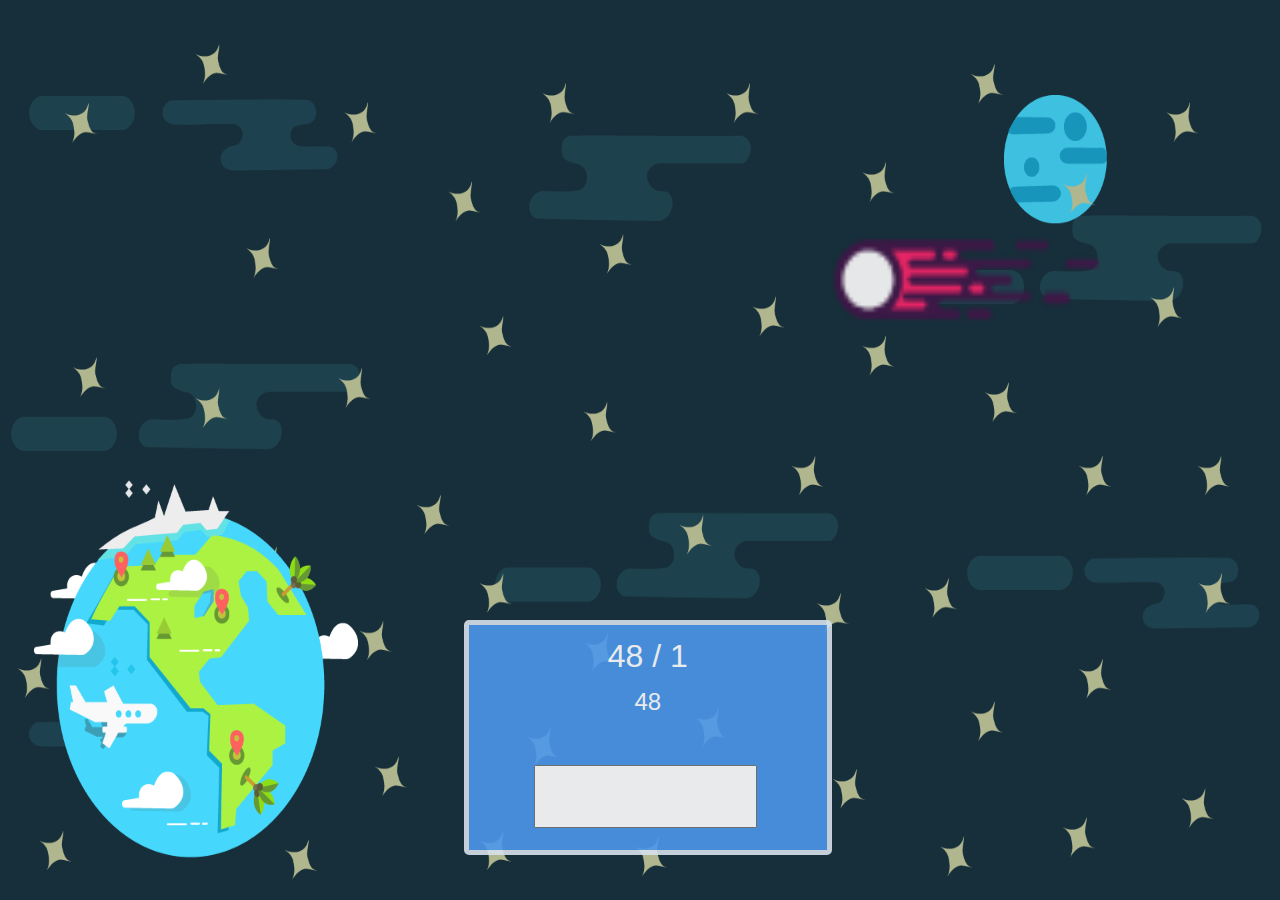
<file: game.html>
<!DOCTYPE html>

<html>
	<head>
		<title>Math Explorer</title>
		<meta charset="utf-8">
		<link rel="stylesheet" type="text/css" href="game.css">
	</head>
		<div class = "start">
			<form>
				<input type="button" class = "start_button" onclick="window.location.href = 'game.html'" id = "start_button">
			</form>
		</div>
		<body id = "body"> 
			<div class = "eq_box" id = "eq_box">
				<p id = "equation"></p>
				<p id = "answer">Please enter an answer</p>
				<p id = "success"></p>
				<form onsubmit="return false">
					<input type = "text" id = "answer_field"><br>
					<button id = "sub_button" onclick="Main1()"><br>
				</form>
			</div>
			<div id = "high_score">
				<p id = "beat_hi_score">Congratulations! You got the highest score!</p>
				<p>High Score:</p>
				<p id = "high_score_value"></p>
			</div>
			<div id="scoreboard">
				<p id="your_score">Your Score:</p>
				<p id="score_end"></p>
			</div>
			<img id = "earthdest" src = "./game models/Flaming planet.png" height = 55% width = 35%>
			<canvas id="icanvas" class = "canvas">
				<script type="text/javascript">
					var imgCall = new Image();
					var canvas = document.getElementById('icanvas');
					var context = canvas.getContext("2d");
					var x = 231;
					var y = 30;
					
					imgCall.onload = direction;
					imgCall.src = "./game models/Asteroid(Updated).png";   // load image

					var widthRatio = canvas.width / imgCall.width;
					var heightRatio = canvas.height / imgCall.height;
					var ratio = Math.min(widthRatio, heightRatio);

					function direction() {
					  context.clearRect(0, 0, canvas.width, canvas.height);  // clear canvas

					  context.drawImage(imgCall, x,y, imgCall.width * .3, imgCall.height * .3);                       // draw image at current position

					  y += .6;
					  x -= 1.2;
					  if (y < 133)     // loop
					  {
					  	requestAnimationFrame(direction);
					  } else {
					  	document.getElementById("earthdest").style.visibility = "visible";
					  	document.getElementById("scoreboard").style.visibility = "visible";
					  	document.getElementById("eq_box").style.visibility = "hidden";
					  	document.getElementById("equation").innerHTML = "You lost!";
					  	document.getElementById("answer").innerHTML = "Press Start to try again!";
					  	document.getElementById("success").innerHTML = "";
					  	context.clearRect(0,0, canvas.width, canvas.height);
					  	document.getElementById("body").style.background = "url('./backgrounds/Math_Explorer(Background).png') center center fixed";
					  	document.getElementById("body").style.backgroundSize= "100% 100%";
					  	document.getElementById("answer_field").style.visibility = "hidden";
					  	document.getElementById("start_button").style.visibility = "visible";
					  	document.getElementById("high_score").style.visibility = "visible";	
					  	var newScore = localStorage.getItem("score");
					  	if (newScore > score){
					  		
					  		document.getElementById("high_score_value").innerHTML = newScore;

					  	}
					  	else {
					  		document.getElementById("beat_hi_score").style.visibility = "visible";
					  		document.getElementById("high_score_value").innerHTML = score;
					  	}
					  }
					 
					}
				</script>
			<script src="Logic.js"></script>
			<script>
				var score = 0;
				document.getElementById("score_end").innerHTML = score;
				Main();
				function Main1() {
					
					var answerValue = parseInt(document.getElementById("answer_field").value);
					var answerTrue = document.getElementById("answer").value;
					document.getElementById("score_end").innerHTML = score;
					document.getElementById("answer_field").value = "";
					if (answerValue == answerTrue)
					{
						document.getElementById("answer").innerHTML = "Please enter an answer";
						document.getElementById("success").innerHTML = "Nice!";
						document.getElementById("success").className = "success_animation";
						score += 5;
						localStorage.setItem("new_score", score);
						document.getElementById("score_end").innerHTML = score;
						x = 231;
						y = 30;
						Main();
					} else {
						document.getElementById("answer").innerHTML = "That's not correct :(";
						document.getElementById("success").className = "unsucc";
						document.getElementById("score_end").innerHTML = score;
					}

				}
			</script>
			</canvas>
		<audio controls autoplay loop id = "song">
			<source src="audio files/Hubbub.mp3" type="audio/ogg">
		</audio>
		</body>
</html>
</file>
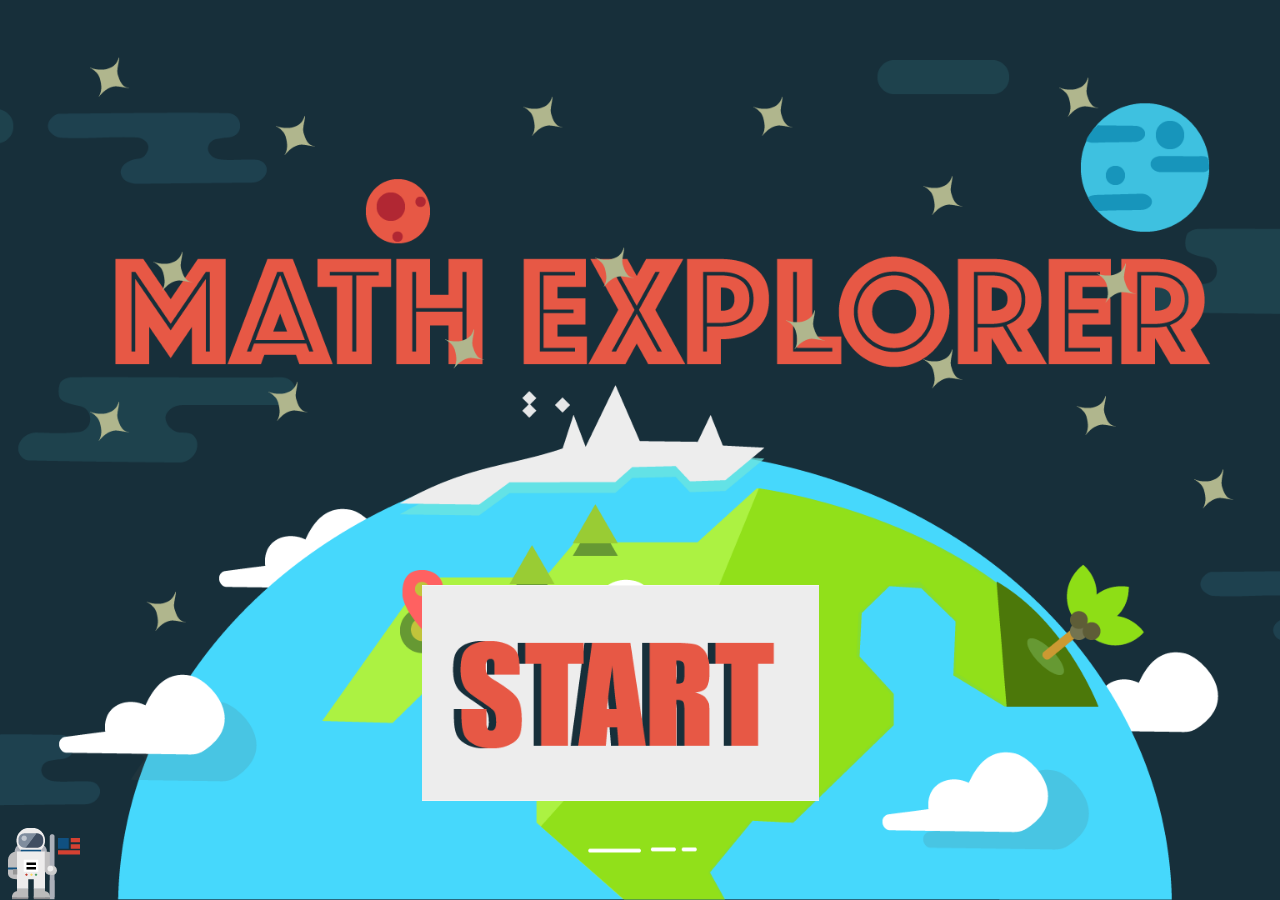
<file: home.html>
<!DOCTYPE html>

<html>
	<head>
		<meta charset="utf-8">
		<title>Math Explorer</title>
		<link rel='shortcut icon' type='image/x-icon' href='images/favicon.ico' />
		<link rel="stylesheet" type="text/css" href="home.css">
		<link href="https://fonts.googleapis.com/css?family=Open+Sans" rel="stylesheet">
	</head>
	<header>
	</header>
	<body>
		<img src="./game models/Astronaut.png" id="astroboi">
		<!-- <div class = "instructions">
			<p>Answer the math problem by typing the answer into the box at the bottom right!</p>
		</div> -->
		<div class = "start">
			<form>
				<input type="button" class = "start_button" onclick="window.location.href = 'game.html'">
			</form>
		</div>
	<div id="stars_bg">
	</div>
	<audio controls autoplay loop id = "song">
		<source src="audio files/rnm.mp3" type="audio/ogg">
	</audio>
	</body>
</html>
</file>
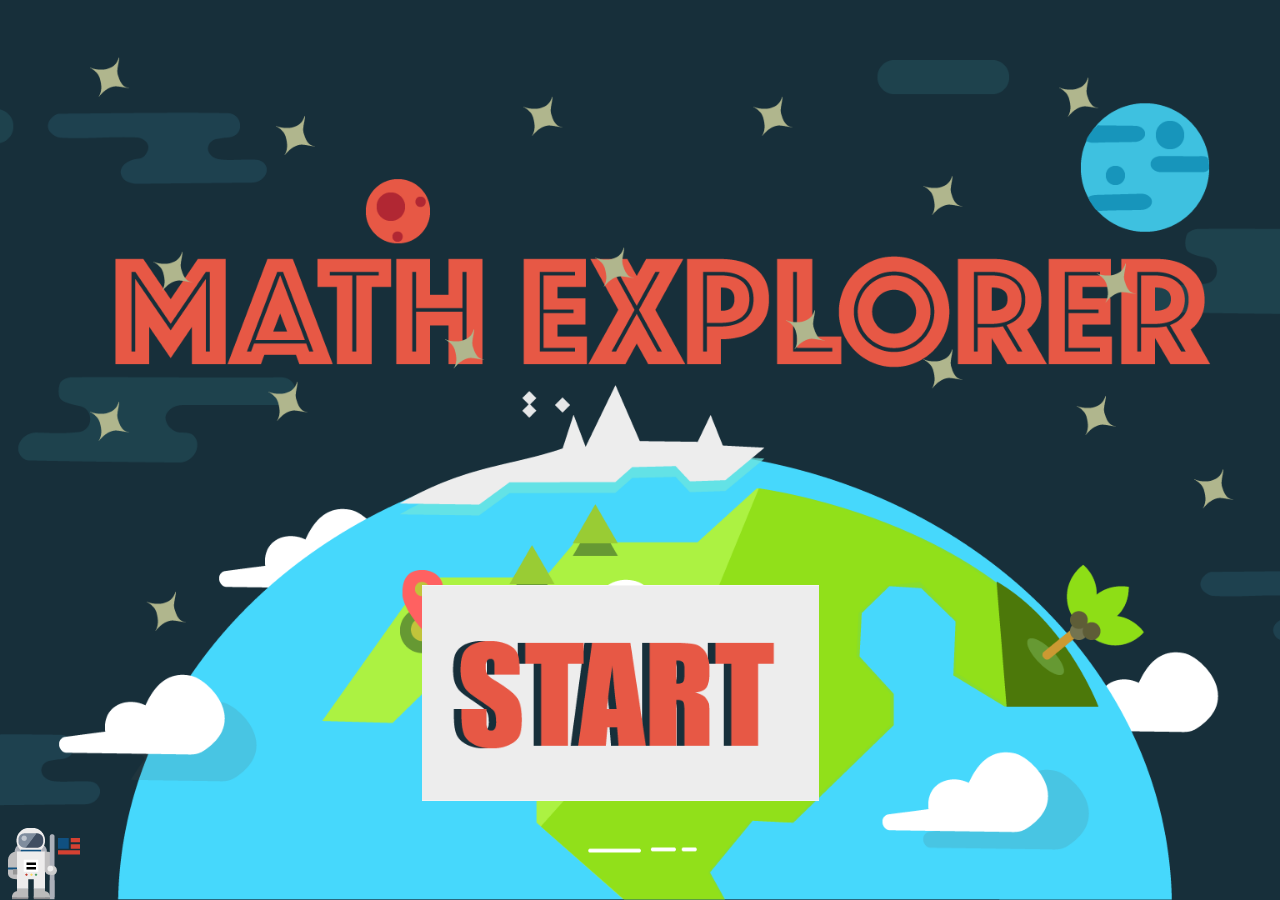
<file: qmis.html>
<!DOCTYPE html>

<html>
	<head>
		<meta charset="utf-8">
		<title>Math Explorer</title>
		<link rel="stylesheet" type="text/css" href="qmis.css">
		<link href="https://fonts.googleapis.com/css?family=Open+Sans" rel="stylesheet">
	</head>
	<header>
	</header>
	<body>
		<img src="./game models/Astronaut.png" id="astroboi">
		<div class = "start">
			<form>
				<input type="button" class = "start_button" onclick="window.location.href = 'qmis_play.html'">
			</form>
		</div>
	<div id="stars_bg">
	</div>
	<audio controls autoplay loop id = "song">
		<source src="audio files/rnm.mp3" type="audio/ogg">
	</audio>
	</body>
</html>
</file>
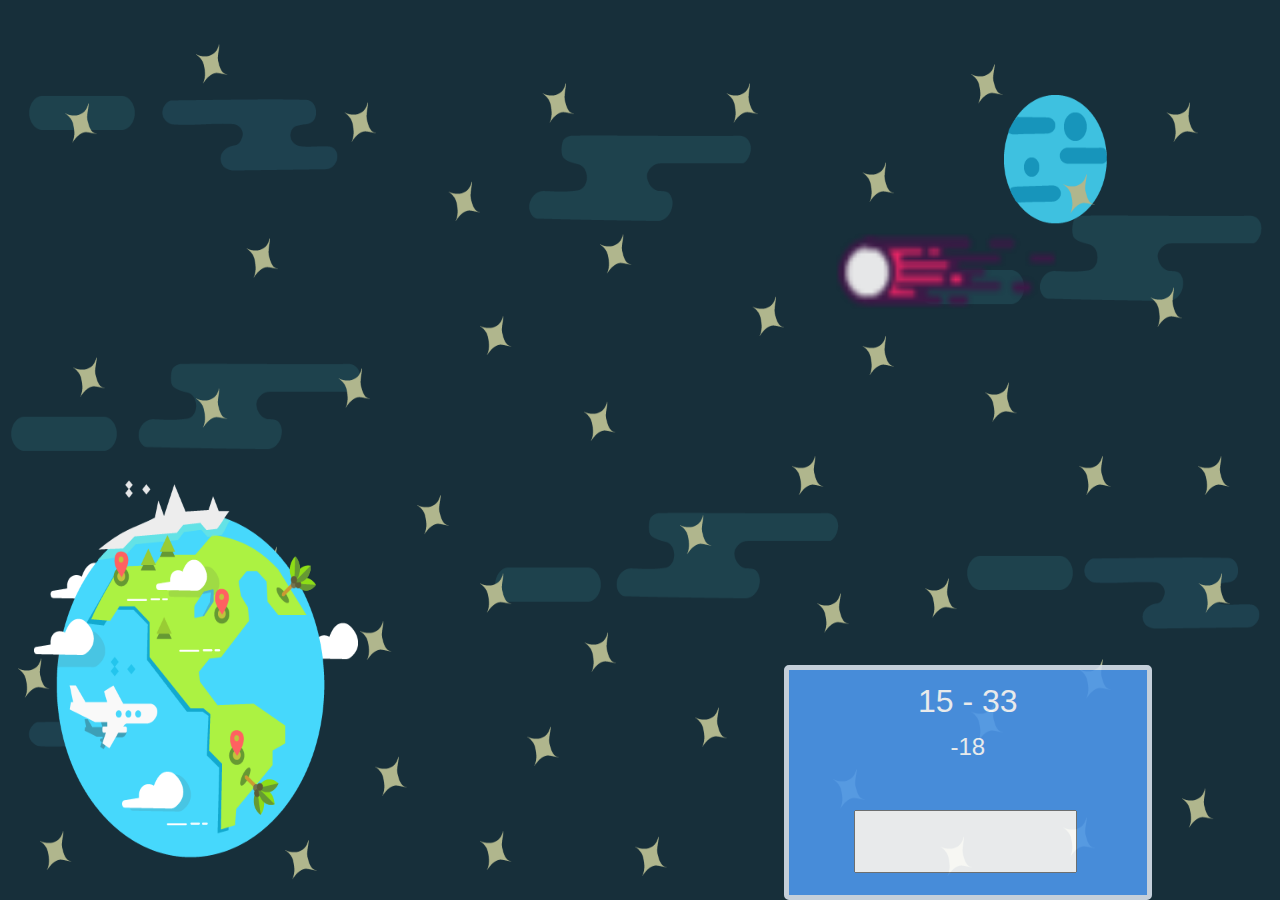
<file: qmis_play.html>
<!DOCTYPE html>

<html>
	<head>
		<title>Math Explorer</title>
		<meta charset="utf-8">
		<link rel="stylesheet" type="text/css" href="qmis_play.css">
	</head>
		<div class = "start">
			<form>
				<input type="button" class = "start_button" onclick="window.location.href = 'qmis_play.html'" id = "start_button">
			</form>
		</div>
		<body id = "body"> 
			<div class = "eq_box" id = "eq_box">
				<p id = "equation"></p>
				<p id = "answer">Please enter an answer</p>
				<p id = "success"></p>
				<form onsubmit="return false">
					<input type = "text" id = "answer_field"><br>
					<button id = "sub_button" onclick="Main1()"><br>
				</form>
			</div>
			<div id = "high_score">
				<p id = "beat_hi_score">Congratulations! You beat the highest score!</p>
				<p>High Score:</p>
				<p id = "high_score_value"></p>
			</div>
			<div id="scoreboard">
				<p id="your_score">Your Score:</p>
				<p id="score_end"></p>
			</div>
			<img id = "earthdest" src = "./game models/Flaming planet.png" height = 55% width = 35%>
			<canvas id="icanvas" class = "canvas">
				<script type="text/javascript">
					var imgCall = new Image();
					var canvas = document.getElementById('icanvas');
					var context = canvas.getContext("2d");
					var kd = 1;
					var x = 231;
					var y = 30;
					
					imgCall.onload = direction;
					imgCall.src = "./game models/Asteroid(Updated 3).png";   // load image

					function direction() {
					  context.clearRect(0, 0, canvas.width, canvas.height);  // clear canvas
					  context.drawImage(imgCall, x, y);                       // draw image at current position
					  
					  y += .6;
					  x -= 1.2;
					  if (y < 133)     // loop
					  {
					  	requestAnimationFrame(direction);
					  } else {
					  	document.getElementById("earthdest").style.visibility = "visible";
					  	document.getElementById("scoreboard").style.visibility = "visible";
					  	document.getElementById("eq_box").style.visibility = "hidden";
					  	document.getElementById("equation").innerHTML = "You lost!";
					  	document.getElementById("answer").innerHTML = "Press Start to try again!";
					  	document.getElementById("success").innerHTML = "";
					  	context.clearRect(0,0, canvas.width, canvas.height);
					  	document.getElementById("body").style.background = "url('./backgrounds/Math_Explorer(Background).png') center center fixed";
					  	document.getElementById("body").style.backgroundSize= "100% 100%";
					  	document.getElementById("answer_field").style.visibility = "hidden";
					  	document.getElementById("start_button").style.visibility = "visible";
					  	document.getElementById("high_score").style.visibility = "visible";	
					  	var newScore = localStorage.getItem("score");
					  	if (newScore > score){
					  		
					  		document.getElementById("high_score_value").innerHTML = newScore;
					  	}
					  	else{
					  		document.getElementById("beat_hi_score").style.visibility = "visible";	
					  		document.getElementById("high_score_value").innerHTML = score;
					  	}
					  }
					 
					}
				</script>
			<script src="Logic.js"></script>
			<script>
				var score = 0;
				document.getElementById("score_end").innerHTML = score;
				Main();
				function Main1() {
					
					var answerValue = parseInt(document.getElementById("answer_field").value);
					var answerTrue = document.getElementById("answer").value;
					document.getElementById("score_end").innerHTML = score;
					document.getElementById("answer_field").value = "";
					if (answerValue == answerTrue)
					{
						document.getElementById("answer").innerHTML = "Please enter an answer";
						document.getElementById("success").innerHTML = "Nice!";
						document.getElementById("success").className = "success_animation";
						score += 5;
						localStorage.setItem("score", score);
						document.getElementById("score_end").innerHTML = score;
						x = 231;
						y = 30;
						Main();
					} else {
						document.getElementById("answer").innerHTML = "That's not correct :(";
						document.getElementById("success").className = "unsucc";
						document.getElementById("score_end").innerHTML = score;
					}

				}
			</script>
			</canvas>
		<audio controls autoplay loop id = "song">
			<source src="audio files/Hubbub.mp3" type="audio/ogg">
		</audio>
		</body>
</html>
</file>
<file: game.css>
body {
	color: #1E2766;
	content: '';
	background: url("./backgrounds/Math_Explorer(Background_Updated).png") center center fixed;
	-webkit-background-size: cover;
	-moz-background-size: cover;
	-o-background-size: cover;
	background-size: 100% 100%;
	background-repeat: no-repeat;
	background-position: top center;
}

button {
	position: relative; 
	border-radius: 5px;
	background-color: #4CAF50;	
}
.eq_box {
	position: absolute;
	font-family: Helvetica;
	opacity: .9;
	border-width: 5px;
	border-style: solid;
	border-color: #D7E1EC;
	background-color: #4D97EB;
	border-radius: 5px;
	text-align: center;
	width: 20%;
	height: 25%;
	padding-left: 4%;
	padding-right: 4%;
	bottom: 5%;
	right: 35%;
	color: white;
}

.canvas {
	/*background-color: red;*/
	position: absolute;
	right: 0;
	top:0;
	width: 85%;
	height: 70%;
}

#sub_button {
	visibility: hidden;
	right: 3%;
	position: absolute;
	bottom: 10%;
	font-size: 20px;
	width: 15%;
	height: 25%;
	border-radius: 5px;
	border-style: solid;
	border-width: 2px;
	opacity: 1;
}

.start_button {
	visibility: hidden;
	z-index: 1;
	position: absolute;
	outline: none;
	top: 55%;
	left: 34%;
	background: url("./game models/Start_Button2.png") center no-repeat;
	cursor: pointer;
	width: 31%;
	height: 24%;
	background-size: cover;
	border: none;
}

.start_button:hover {
	background: url("./game models/Start_Button3.png") center no-repeat;
	background-size: cover;
}
#song {
	visibility: hidden;
}

#answer_field {
	position:absolute;
	bottom: 10%;
	width: 60%;
	height: 25%;
	right: 19.5%;
	text-align: center;
	font-size: 150%;
}

#equation {
	font-size: 200%;
	margin-bottom: 0;
	margin-top: 5%;
}

#answer {
	font-size: 150%;
	margin-top: 5%;
}

#success {
	position: absolute;
	bottom:70%;
	right: 33%;
	font-size: 50px;
	color: #F0E10F;
	opacity: 0;
}

.success_animation {
	animation-name: "success";
	-webkit-animation-name: "success";
	-webkit-animation-duration: .25s;
	animation-fill-mode: forwards;
	animation-timing-function: ease-out;
	animation-duration:.25s;
}

.unsucc {
	animation-name: "unsucc";
	animation-fill-mode: forwards;
	animation-timing-function: ease-out;
	animation-duration:.25s;
	-webkit-animation-name: "unsucc";
	-webkit-animation-duration: .25s;
	
}

@keyframes unsucc {
	from {
		bottom:85%;
		right: 33%;
		opacity: 1;
	}
	to 	{
		bottom: 55%;
		opacity: 0;
	}
}

@-webkit-keyframes unsucc {
	from {
		bottom:85%;
		right: 33%;
		opacity:1;
	}
	to 	{
		bottom: 55%;
		opacity:0;
	}
}


@keyframes success {
	from {
		bottom:55%;
		right: 33%;
		opacity: 0;
	}
	to 	{
		bottom: 80%;
		opacity: 1;
	}
}

@-webkit-keyframes success {
	from {
		bottom:55%;
		right: 33%;
		opacity:0;
	}
	to 	{
		bottom: 80%;
		opacity:100;
	}
}

#scoreboard {
	position: absolute;
	font-family: Helvetica;
	text-shadow: 2px 2px black;
	visibility: hidden;
	color: white;
	font-size: 50px;
	left: 40%;
	top: 10%;
	text-align: center;
}

#earthdest {
	visibility: hidden;
	position: absolute;
	top: 41%;
	left: 3%;
}

#high_score {
	text-shadow: 2px 2px black;
	font-family: Helvetica;
	color: white;
	visibility: hidden;
	position: absolute;
	top: 25%;
	right: 3%;
	bottom: 5%;
	width: 23%;
	opacity: .8;
	text-align: center;
	font-size: 50px;
}

#beat_hi_score {
	visibility: hidden;
	top:5%;
	font-size: 40px;
	color: #ffe14c;
}

#ins_ok {
	position: absolute;
	color: #f46b42;
	background-color: #f9f9f9;
	padding: 1% 2%;
	top: 40%;
	left: 20%;
	padding: 2% 2%;
	font-size: 20px;
	border-radius: 10px;
	opacity: .95;
	font-weight: bold;
	border-style: solid;
	border-width: 5px;
	border-color: #c9cccb;
}
</file>
<file: home.css>
body {
	content: '';
	background: url("./backgrounds/Title_Page(Updated).png") center center fixed;
	-webkit-background-size: cover;
	-moz-background-size: cover;
	-o-background-size: cover;
	background-size: cover;
	background-repeat: no-repeat;
	background-position: top center;
}

html {
	font-family: "Open Sans";
}

h1 {
	text-align: center;
	color: #3378e8;
	font-size: 100px;
	text-shadow:
	-.75px -.75px 0 white,
    .75px -.75px 0 white,
    -.75px .75px 0 white,
    .75px .75px 0 white;
}

img {
	position: absolute;
	bottom: 0;
}

.start_button {
	position: absolute;
	outline: none;
	top: 65%;
	left: 33%;
	background: url("./game models/Start_Button2.png") center no-repeat;
	cursor: pointer;
	width: 31%;
	height: 24%;
	background-size: cover;
	border: none;
}

.start_button:hover {
	background: url("./game models/Start_Button1.png") center no-repeat;
	background-size: cover;
	width: 31%;
	height: 24%;

}

.canvas {
	position:absolute;
	right: 0;
	left: 0;
	top: 0;
	bottom: 0;
	width: 5%;
	height: 5%;
}

#earth {
	position: absolute;
	left:-20%;
}

#hidden_a {
	background-color: red;
	position: absolute;
	top: 57%;
	left: 32%;
	font-size: 200px;
	text-decoration: none;
}

#song {
	visibility: hidden;
}

#astroboi {
	animation-name: "astro";
	-webkit-animation-name: "astro";
	-webkit-animation-duration: 20s;
	animation-timing-function: linear;
	animation-duration:20s;
	animation-iteration-count: infinite;

}

@keyframes astro {
/*	from {left:1%; top:15%; transform: rotate(360deg);}
	to {left:100%; top: 45%; opacity:0;}*/
	0% {left: 0%; top:15%; transform: rotate(0deg);opacity:0;}
	25% {left: 25%; top: 15%;transform: rotate(90deg);opacity:.5 ;}
	50% {left: 50%; top: 15%;transform: rotate(180deg);opacity:1;}
	75% {left: 75%; top: 15%;transform: rotate(270deg); opacity: .5;}
	100% {left: 94%; top: 15%;transform: rotate(360deg); opacity: 0;}

}

@-webkit-keyframes astro{
	from {
		bottom:85%;
		right: 90%;
	}
	to 	{
		bottom: 85%;
		right:90%;
	}
}

/*.instructions {
	position: absolute;
	color: #f46b42;
	background-color: #f9f9f9;
	padding: 1% 2%;
	top: 53%;
	left: 25%;
	border-radius: 10px;
	opacity: .95;
	font-weight: bold;
	border-style: solid;
	border-width: 5px;
	border-color: #c9cccb;
}*/
</file>
<file: qmis.css>
body {
	content: '';
	background: url("./backgrounds/Title_Page(Updated).png") center center fixed;
	-webkit-background-size: cover;
	-moz-background-size: cover;
	-o-background-size: cover;
	background-size: cover;
	background-repeat: no-repeat;
	background-position: top center;
}

html {
	font-family: "Open Sans";
}

h1 {
	text-align: center;
	color: #3378e8;
	font-size: 100px;
	text-shadow:
	-.75px -.75px 0 white,
    .75px -.75px 0 white,
    -.75px .75px 0 white,
    .75px .75px 0 white;
}

img {
	position: absolute;
	bottom: 0;
}

button {
	position: absolute;
	top:70%;
	text-align: center;
	border: none;
	color: #ffffff;
	padding: 1% 2%;
	font-size: 400%;
	background-color: #a8a8a8;
	border: 8px solid #ffffff;
	border-radius: 2px;
	cursor: pointer;
	outline-style: none
}

button:hover {
	background-color: #3378e8;
}

button:active {
	background-color: #2356a8;
}

.start_button {
	position: absolute;
	outline: none;
	top: 65%;
	left: 33%;
	background: url("./game models/Start_Button2.png") center no-repeat;
	cursor: pointer;
	width: 31%;
	height: 24%;
	background-size: cover;
	border: none;
}

.start_button:hover {
	background: url("./game models/Start_Button1.png") center no-repeat;
	background-size: cover;
	width: 31%;
	height: 24%;

}

.canvas {
	position:absolute;
	right: 0;
	left: 0;
	top: 0;
	bottom: 0;
	width: 5%;
	height: 5%;
}

#earth {
	position: absolute;
	left:-20%;
}

#hidden_a {
	background-color: red;
	position: absolute;
	top: 57%;
	left: 32%;
	font-size: 200px;
	text-decoration: none;
}

#song {
	visibility: hidden;
}

#astroboi {
	animation-name: "astro";
	-webkit-animation-name: "astro";
	-webkit-animation-duration: 20s;
	animation-timing-function: linear;
	animation-duration:20s;
	animation-iteration-count: infinite;

}

@keyframes astro {
/*	from {left:1%; top:15%; transform: rotate(360deg);}
	to {left:100%; top: 45%; opacity:0;}*/
	0% {left: 0%; top:15%; transform: rotate(0deg);opacity:0;}
	25% {left: 25%; top: 15%;transform: rotate(90deg);opacity:.5 ;}
	50% {left: 50%; top: 15%;transform: rotate(180deg);opacity:1;}
	75% {left: 75%; top: 15%;transform: rotate(270deg); opacity: .5;}
	100% {left: 94%; top: 15%;transform: rotate(360deg); opacity: 0;}

}

@-webkit-keyframes astro{
	from {
		bottom:85%;
		right: 90%;
	}
	to 	{
		bottom: 85%;
		right:90%;
	}
}
</file>
<file: qmis_play.css>
body {
	color: #1E2766;
	content: '';
	background: url("./backgrounds/Math_Explorer(Background_Updated).png") center center fixed;
	-webkit-background-size: cover;
	-moz-background-size: cover;
	-o-background-size: cover;
	background-size: 100% 100%;
	background-repeat: no-repeat;
	background-position: top center;
}

button {
	position: relative; 
	border-radius: 5px;
	background-color: #4CAF50;	
}
.eq_box {
	position: absolute;
	font-family: Helvetica;
	opacity: .9;
	border-width: 5px;
	border-style: solid;
	border-color: #D7E1EC;
	background-color: #4D97EB;
	border-radius: 5px;
	text-align: center;
	width: 20%;
	height: 25%;
	padding-left: 4%;
	padding-right: 4%;
	bottom: 0;
	right: 10%;
	color: white;
}

.canvas {
	/*background-color: red;*/
	position: absolute;
	right: 0;
	top:0;
	width: 85%;
	height: 70%;
}

#sub_button {
	visibility: hidden;
	right: 3%;
	position: absolute;
	bottom: 10%;
	font-size: 20px;
	width: 15%;
	height: 25%;
	border-radius: 5px;
	border-style: solid;
	border-width: 2px;
	opacity: 1;
}

.start_button {
	visibility: hidden;
	z-index: 1;
	position: absolute;
	outline: none;
	top: 65%;
	left: 33%;
	background: url("./game models/Start_Button2.png") center no-repeat;
	cursor: pointer;
	width: 31%;
	height: 24%;
	background-size: cover;
	border: none;
}

.start_button:hover {
	background: url("./game models/Start_Button3.png") center no-repeat;
	background-size: cover;
}
#song {
	visibility: hidden;
}

#answer_field {
	position:absolute;
	bottom: 10%;
	width: 60%;
	height: 25%;
	right: 19.5%;
	text-align: center;
	font-size: 150%;
}

#equation {
	font-size: 200%;
	margin-bottom: 0;
	margin-top: 5%;
}

#answer {
	font-size: 150%;
	margin-top: 5%;
}

#success {
	position: absolute;
	bottom:70%;
	right: 33%;
	font-size: 50px;
	color: #F0E10F;
	opacity: 0;
}

.success_animation {
	animation-name: "success";
	-webkit-animation-name: "success";
	-webkit-animation-duration: .25s;
	animation-fill-mode: forwards;
	animation-timing-function: ease-out;
	animation-duration:.25s;
}

.unsucc {
	animation-name: "unsucc";
	animation-fill-mode: forwards;
	animation-timing-function: ease-out;
	animation-duration:.25s;
	-webkit-animation-name: "unsucc";
	-webkit-animation-duration: .25s;
	
}

@keyframes unsucc {
	from {
		bottom:85%;
		right: 33%;
		opacity: 1;
	}
	to 	{
		bottom: 55%;
		opacity: 0;
	}
}

@-webkit-keyframes unsucc {
	from {
		bottom:85%;
		right: 33%;
		opacity:1;
	}
	to 	{
		bottom: 55%;
		opacity:0;
	}
}


@keyframes success {
	from {
		bottom:55%;
		right: 33%;
		opacity: 0;
	}
	to 	{
		bottom: 80%;
		opacity: 1;
	}
}

@-webkit-keyframes success {
	from {
		bottom:55%;
		right: 33%;
		opacity:0;
	}
	to 	{
		bottom: 80%;
		opacity:100;
	}
}

#scoreboard {
	position: absolute;
	font-family: Helvetica;
	text-shadow: 2px 2px black;
	visibility: hidden;
	color: white;
	font-size: 50px;
	left: 40%;
	top: 10%;
	text-align: center;
}

#earthdest {
	visibility: hidden;
	position: absolute;
	top: 41%;
	left: 3%;
}

#high_score {
	text-shadow: 2px 2px black;
	font-family: Helvetica;
	color: white;
	visibility: hidden;
	position: absolute;
	top: 25%;
	right: 3%;
	bottom: 5%;
	width: 23%;
	opacity: .8;
	text-align: center;
	font-size: 50px;
}

#beat_hi_score {
	visibility: hidden;
	top:5%;
	font-size: 40px;
}
</file>
